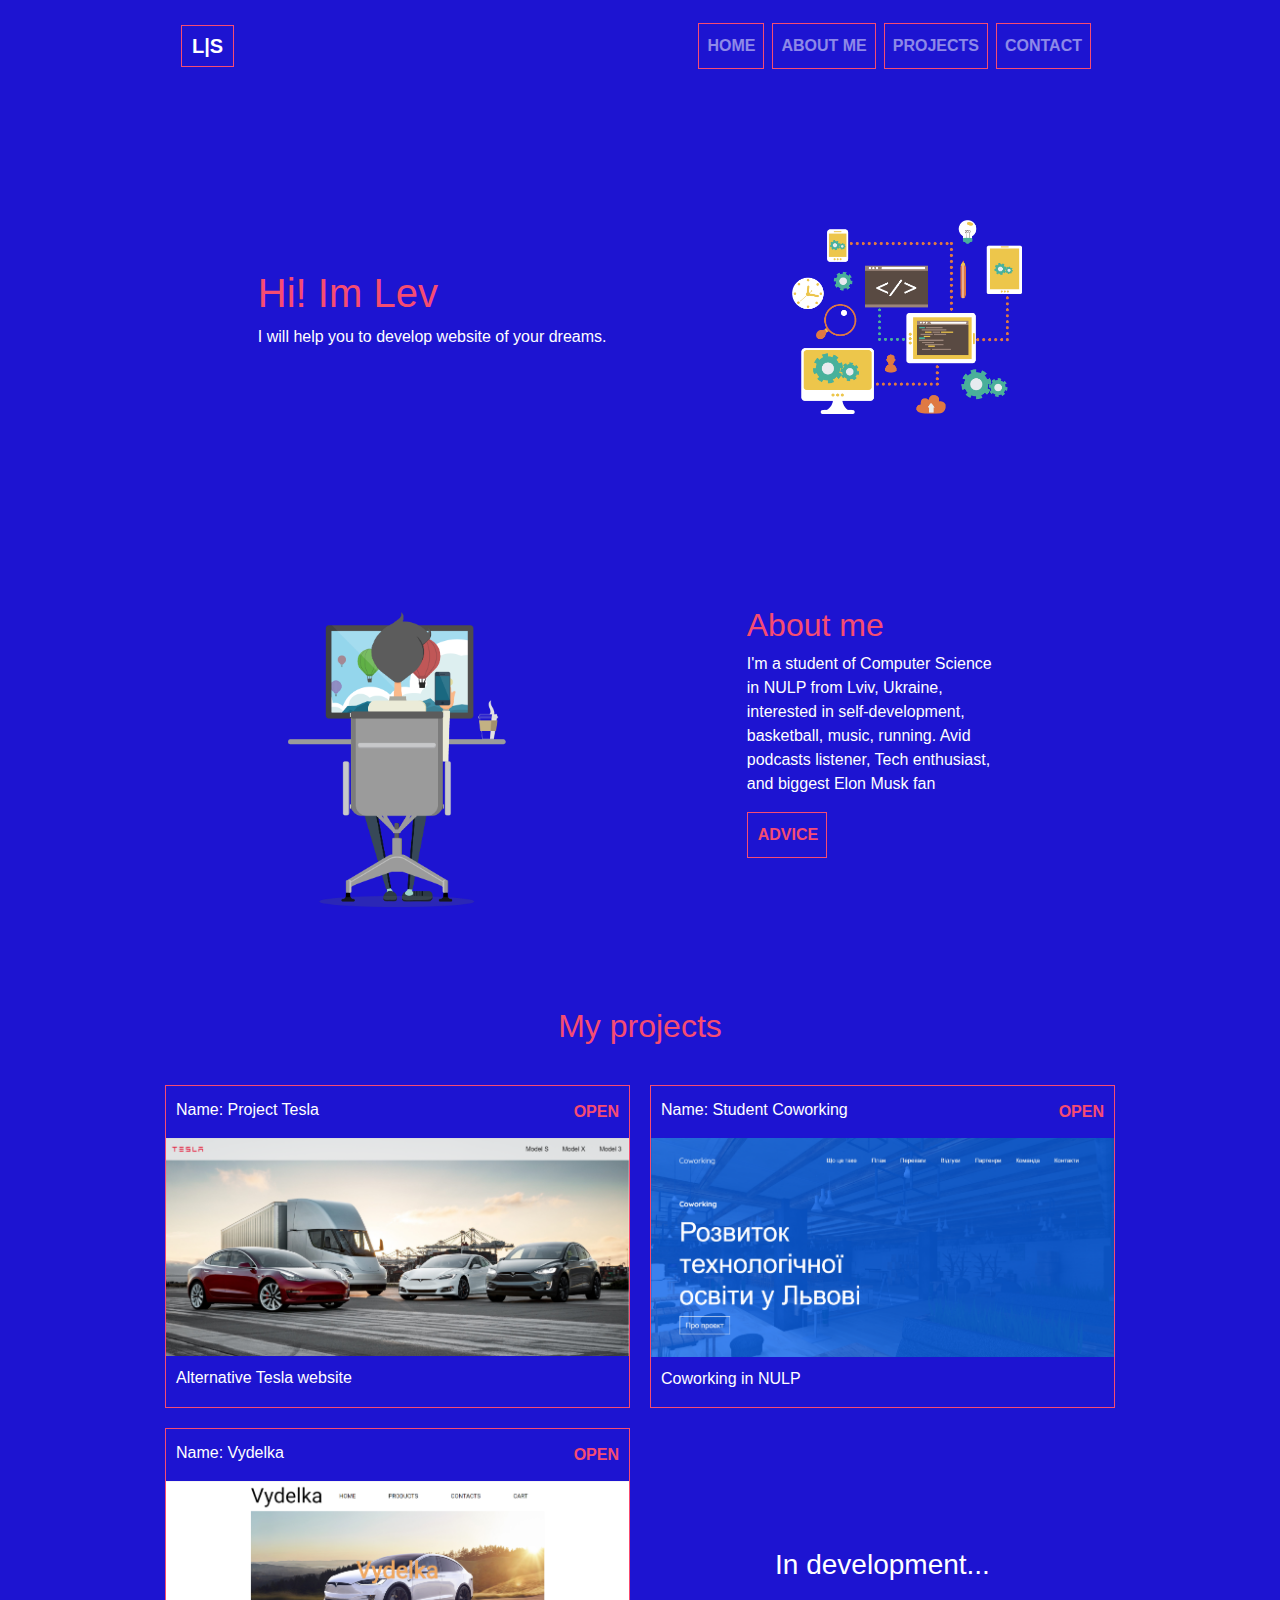
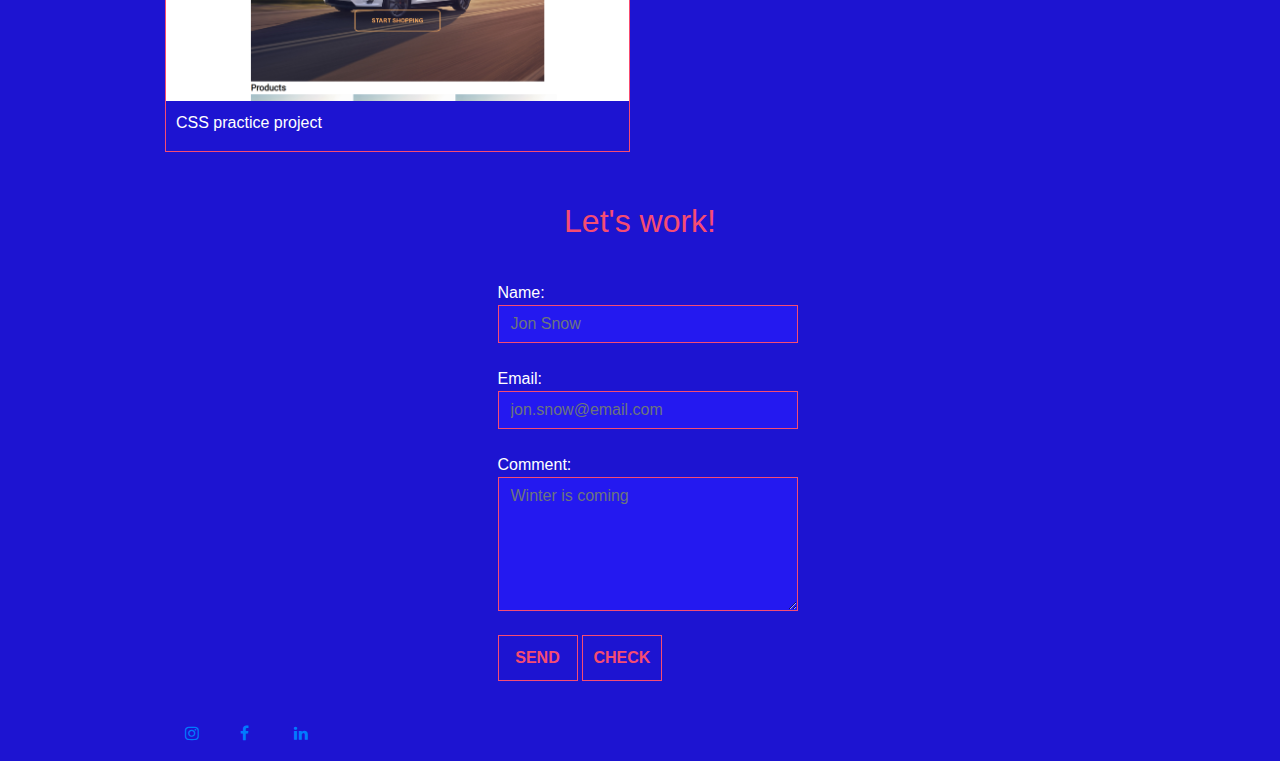
<file: index.html>
<!DOCTYPE html>
<html lang="en">

<head>
    <meta charset="UTF-8">
    <meta name="viewport" content="width=device-width, initial-scale=1.0">
    <meta http-equiv="X-UA-Compatible" content="ie=edge">
    <link rel="stylesheet" href="https://stackpath.bootstrapcdn.com/bootstrap/4.3.1/css/bootstrap.min.css"
        integrity="sha384-ggOyR0iXCbMQv3Xipma34MD+dH/1fQ784/j6cY/iJTQUOhcWr7x9JvoRxT2MZw1T" crossorigin="anonymous">
    <link rel="stylesheet" href="https://fonts.googleapis.com/css?family=Open+Sans:300" type="text/css" />
    <link rel="stylesheet" href="css/index.css">
    <link rel="shortcut icon" href="img/favicon-32x32.png" type="image/png">
    <link rel="stylesheet" href="https://cdnjs.cloudflare.com/ajax/libs/font-awesome/4.7.0/css/font-awesome.min.css">
    <title>Lev Sikyrynskyi</title>
</head>

<body>
    <nav class="navbar sticky-top navbar-expand-sm navbar-dark">
        <a class="navbar-brand" href="#">L|S</a>
        <button class="navbar-toggler" type="button" data-toggle="collapse" data-target="#navbarNav"
            aria-controls="navbarNav" aria-expanded="false" aria-label="Toggle navigation">
            <span class="navbar-toggler-icon"></span>
        </button>
        <div class="collapse navbar-collapse" id="navbarNav">
            <ul class="navbar-nav ml-auto">
                <li class="nav-item mr-1 pr-1">
                    <a class="nav-link" href="#landing">HOME</a>
                </li>
                <li class="nav-item mr-1 pr-1">
                    <a class="nav-link" href="#about_me">ABOUT ME</a>
                </li>
                <li class="nav-item mr-1 pr-1">
                    <a class="nav-link" href="#projects">PROJECTS</a>
                </li>
                <li class="nav-item mr-1 pr-1">
                    <a class="nav-link" href="#contact-form">CONTACT</a>
                </li>
            </ul>
        </div>
    </nav>
    <!-- </header> -->

    <section id="landing">
        <div id="landing-content">
            <h1>Hi! Im Lev</h1>
            <p>I will help you to develop website of your dreams.</p>
        </div>
        <img id="web-dev" src="img/web-dev.png" alt="Web development">
    </section>

    <section id="about_me">
        <div id="bio">
            <h2>About me</h2>
            <p> I'm a student of Computer Science in NULP from Lviv,
                Ukraine, interested in self-development, basketball,
                music, running. Avid podcasts listener, Tech enthusiast,
                and biggest Elon Musk fan</p>
            <button class="fetch-advice body-btn" data-toggle="modal" data-target="#modal-window">ADVICE</button>
        </div>
        <img id="developer" src="img/software-dev.png" alt="software developer">
    </section>

    <section id="projects">
        <h2>My projects</h2>
        <div id="projects-list">

            <div class="project_card">
                <div class="card_header">
                    <div class="card_name">
                        <p>Name: Project Tesla</p>
                    </div>
                    <a href="https://lsikyr.github.io/student-project/" target="_blank">
                        OPEN
                    </a>
                </div>
                <div class="card_content">
                    <a href="https://lsikyr.github.io/Tesla_practice/" target="_blank">
                        <img class="preview" src="img/tesla_website.png" alt="Tesla website">
                    </a>
                    <p>Alternative Tesla website</p>
                </div>
            </div>

            <div class="project_card">
                <div class="card_header">
                    <div class="card_name">
                        <p>Name: Student Coworking</p>
                    </div>
                    <a href="https://lsikyr.github.io/student-project/" target="_blank">
                        OPEN
                    </a>
                </div>
                <div class="card_content">
                    <a href="https://lsikyr.github.io/student-project/" target="_blank">
                        <img class="preview" src="img/coworking.png" alt="Student coworking">
                    </a>
                    <p>Coworking in NULP</p>
                </div>
            </div>

            <div class="project_card">
                <div class="card_header">
                    <div class="card_name">
                        <p>Name: Vydelka</p>
                    </div>
                    <a href="https://lsikyr.github.io/404-CSS-02/" target="_blank">
                        OPEN
                    </a>
                </div>
                <div class="card_content">
                    <a href="https://lsikyr.github.io/404-CSS-02/" target="_blank">
                        <img class="preview" src="img/vydelka.png" alt="Vydelka">
                    </a>
                    <p>CSS practice project</p>
                </div>
            </div>

            <div id="futureProject">
                <h3>In development...</h3>
            </div>

        </div>
    </section>

    <section id="contact">
        <div id="contact-header">
            <h2>Let's work!</h2>
        </div>
        <div id="contact-content">
            <div id="contact-form">
                <form>
                    <div class="form-group">
                        <label>
                            Name: <input id="name-input" type="text" class="form-control" placeholder="Jon Snow">
                        </label>
                    </div>
                    <div class="form-group">
                        <label>
                            Email: <input type="email" id="email-input" class="form-control"
                                placeholder="jon.snow@email.com">
                        </label>
                    </div>
                    <div class="form-group">
                        <label>Comment:
                            <textarea id="comment-input" class="form-control" rows="5" cols="30"
                                placeholder="Winter is coming"></textarea>
                        </label>
                    </div>
                    <button type="submit" id="save-btn" class="body-btn">SEND</button>
                    <button type="submit" class="load body-btn" data-toggle="modal" data-target="#modal-window2">CHECK</button>
                </form>
                <br>
            </div>
        </div>
    </section>
    
    <!-- Modal window -->
    <div class="modal fade" id="modal-window" tabindex="-1" role="dialog" aria-labelledby="modal-window"
        aria-hidden="true">
        <div class="modal-dialog modal-dialog-centered" role="document">
            <div class="modal-content">
                <div class="modal-header">
                    <h5 class="modal-title" id="exampleModalLongTitle">Modal title</h5>
                    <button type="button" class="close" data-dismiss="modal" aria-label="Close">
                        <span aria-hidden="true">&times;</span>
                    </button>
                </div>
                <div class="modal-body">
                    <h3 class="modal-text"></h3>
                </div>
                <div class="modal-footer">
                    <button type="button" class="btn btn-secondary" data-dismiss="modal">Close</button>
                </div>
            </div>
        </div>
    </div>
    <!-- Modal window 2 -->
    <div class="modal fade" id="modal-window2" tabindex="-1" role="dialog" aria-labelledby="modal-window"
        aria-hidden="true">
        <div class="modal-dialog modal-dialog-centered" role="document">
            <div class="modal-content">
                <div class="modal-header">
                    <h5 class="modal-title" id="exampleModalLongTitle2">Modal title</h5>
                    <button type="button" class="close" data-dismiss="modal" aria-label="Close">
                        <span aria-hidden="true">&times;</span>
                    </button>
                </div>
                <div class="modal-body">
                    <h4>Name:</h4>
                    <p class="modal-name"></p>
                    <h4>Email:</h4>
                    <p class="modal-email"></p>
                    <h4>Comment:</h4>
                    <p class="modal-comment"></p>
                </div>
                <div class="modal-footer">
                    <button type="button" class="btn btn-secondary" data-dismiss="modal">Close</button>
                </div>
            </div>
        </div>
    </div>
    <footer>
        <a href="https://www.facebook.com/lev.sikyrynskyi" class="fa fa-instagram"></a>
        <a href="https://www.instagram.com/sikyrynskiy/" class="fa fa-facebook"></a>
        <a href="https://www.linkedin.com/in/lev-sikyrynskyi-99b0ba182/" class="fa fa-linkedin"></a>
    </footer>

    <script src="https://code.jquery.com/jquery-3.3.1.slim.min.js"
        integrity="sha384-q8i/X+965DzO0rT7abK41JStQIAqVgRVzpbzo5smXKp4YfRvH+8abtTE1Pi6jizo"
        crossorigin="anonymous"></script>
    <script src="https://cdnjs.cloudflare.com/ajax/libs/popper.js/1.14.7/umd/popper.min.js"
        integrity="sha384-UO2eT0CpHqdSJQ6hJty5KVphtPhzWj9WO1clHTMGa3JDZwrnQq4sF86dIHNDz0W1"
        crossorigin="anonymous"></script>
    <script src="https://stackpath.bootstrapcdn.com/bootstrap/4.3.1/js/bootstrap.min.js"
        integrity="sha384-JjSmVgyd0p3pXB1rRibZUAYoIIy6OrQ6VrjIEaFf/nJGzIxFDsf4x0xIM+B07jRM"
        crossorigin="anonymous"></script>
    <script src="js/index.js"></script>
</body>

</html>
</file>
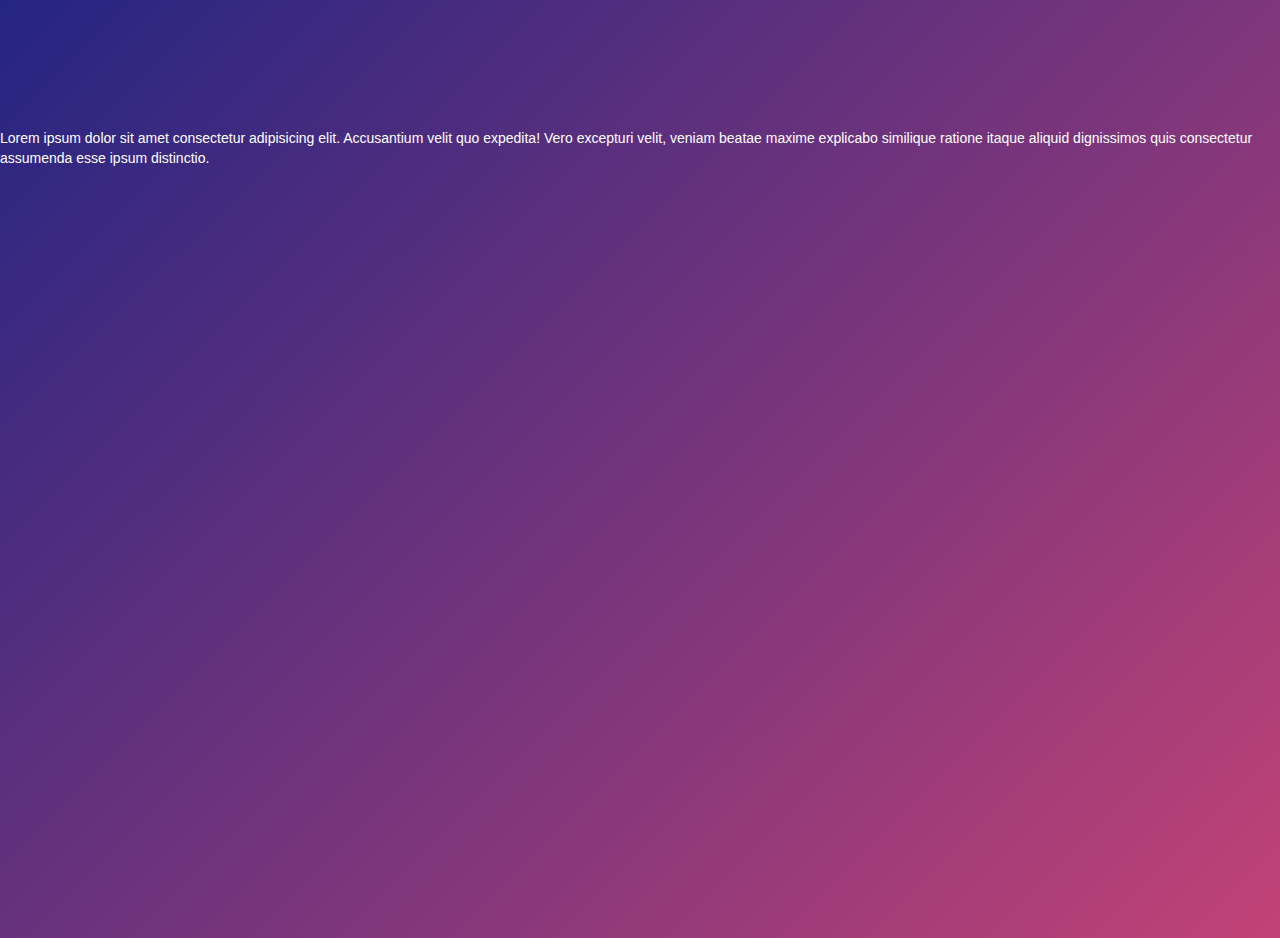
<file: gradient_template.html>
<!DOCTYPE html>
<html lang="en">
<head>
    <meta charset="UTF-8">
    <meta name="viewport" content="width=device-width, initial-scale=1.0">
	<meta http-equiv="X-UA-Compatible" content="ie=edge">
	<link rel="stylesheet" href="https://maxcdn.bootstrapcdn.com/bootstrap/3.4.0/css/bootstrap.min.css">
    <link rel="stylesheet" href="https://fonts.googleapis.com/css?family=Open+Sans:300" type="text/css" />
	<link rel="stylesheet" href="css/gradient_template.css">
	<title>Personal Page</title>
</head>
<body>
	<section id="second" class="mt-5 pt-5 bg-wite">
		<p>Lorem ipsum dolor sit amet consectetur adipisicing elit. Accusantium velit quo expedita! Vero excepturi velit, veniam beatae maxime explicabo similique ratione itaque aliquid dignissimos quis consectetur assumenda esse ipsum distinctio.</p>
	</section>



	<script src="https://code.jquery.com/jquery-3.3.1.slim.min.js" integrity="sha384-q8i/X+965DzO0rT7abK41JStQIAqVgRVzpbzo5smXKp4YfRvH+8abtTE1Pi6jizo" crossorigin="anonymous"></script>
	<script src="https://cdnjs.cloudflare.com/ajax/libs/popper.js/1.14.7/umd/popper.min.js" integrity="sha384-UO2eT0CpHqdSJQ6hJty5KVphtPhzWj9WO1clHTMGa3JDZwrnQq4sF86dIHNDz0W1" crossorigin="anonymous"></script>
	<script src="https://stackpath.bootstrapcdn.com/bootstrap/4.3.1/js/bootstrap.min.js" integrity="sha384-JjSmVgyd0p3pXB1rRibZUAYoIIy6OrQ6VrjIEaFf/nJGzIxFDsf4x0xIM+B07jRM" crossorigin="anonymous"></script>
</body>
</html>
</file>
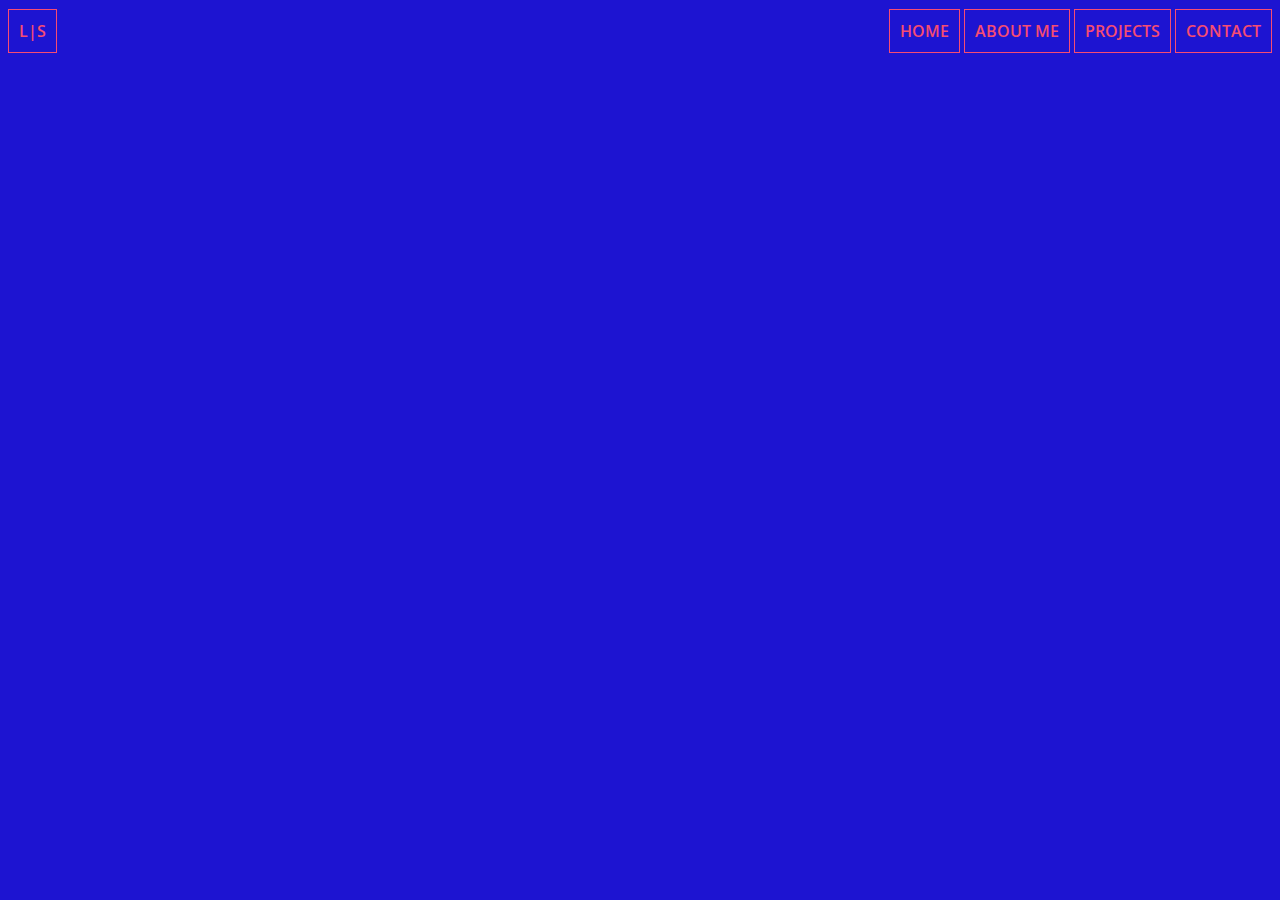
<file: portfolio.html>
<!DOCTYPE html>
<html lang="en">
<head>
    <meta charset="UTF-8">
    <meta name="viewport" content="width=device-width, initial-scale=1.0">
    <meta http-equiv="X-UA-Compatible" content="ie=edge">
    <link rel="stylesheet" href="https://fonts.googleapis.com/css?family=Open+Sans:300" type="text/css" />
    <link rel="stylesheet" href="css/portfolio.css">
    <title>Document</title>
</head>
<body>
    <header>
        <nav>
            <div id="logo">
                <a id="logo-content" href="index.html">L|S</a>
            </div>
            <div id="nav-buttons">
                <a href="index.html">HOME</a>
                <a href="#about_me">ABOUT ME</a>
                <a href="#projects">PROJECTS</a>
                <a href="#contact">CONTACT</a>
            </div>
        </nav>
    </header>
    <!-- <section id="projects">
        <section id="projects">
            <h1>My projects</h1>
            <div class="project_card">
                <div class="card_header">
                    <div class="card_name">
                        <p>Name: Project Tesla</p>
                    </div>
                    <a href="https://lsikyr.github.io/Tesla_practice/" target="_blank">
                        <img class="devices" src="img/monitor-tablet-and-smartohone.png" alt="open">
                    </a>
                </div>
                <div class="card_content">
                    <a href="https://lsikyr.github.io/Tesla_practice/" target="_blank">
                        <img class="preview" src="img/Capture.PNG" alt="Tesla website">
                    </a>
                    <p>Alternative Tesla website</p>
                </div>
            </div>
        </section>
    </section> -->
</body>
</html>
</file>
<file: css/index.css>
:root {
    font-family: 'Open Sans';
    scroll-behavior: smooth;
}

body {
    max-width: 950px;
    margin: auto;
    margin-top: 15px;
    background-color: #1d14d1;
    color: white;
}

h1, h2{
    color: #F64C72;
}

header{
    height: 60px;
}

nav a, .nav-link { 
    color: #F64C72;
    border: 1px #F64C72 solid;
    font-weight: 550;
    padding: 10px;
}

nav {
    padding-left: 10px;
    padding-right: 10px;
    display: flex;
    align-items: center;
    background-color: #1d14d1;
}

header nav .navbar-brand {
    font-size: 1.5rem;
}

#landing {
    height: 480px;
    display: flex;
    justify-content: space-around;
    align-items: center;
}

#landing img{
    max-width: 230px;
    justify-self: flex-end;
}


#about_me{
    display: flex;
    justify-content: space-around;
    flex-direction: row-reverse;
    align-items: center;
}

#about_me img{
    height: 350px;
}

#bio {
    width: 250px;
}

#projects {
    margin-top: 100px;
}

#projects-list {
    display: grid;
    grid-template-columns: 1fr 1fr;
    grid-gap: 20px;
    margin-top: 40px;
}

#projects h2 {
    text-align: center;
}

#projects .project_card{
    border: 1px #F64C72 solid;
}

.project_card .card_header{
    padding: 0px 10px 0px 10px;
    display: flex;
    justify-content: space-between;
    align-items: center;
}

.project_card .card_header a {
    text-decoration: none;
    color: #F64C72;
    font-weight: 550;
}

.devices {
    width: 30px;
}

.card_name {
    width: 200px;
    margin-top: 12px;
}

.preview{
    max-width: 100%;
}

#projects .project_card .card_content p {
    padding: 10px 10px 0px 10px;
}

#futureProject{
    text-align: center;
    margin-top: 120px;
}

#contact h2{
    text-align: center;
    margin-top: 50px;
    margin-bottom: 40px;
}

#contact #contact-form{
    margin-left: 35%;
}

.body-btn {
    width: 80px;
    background-color: #1d14d1;
    color: #F64C72;
    border: 1px #F64C72 solid;
    font-weight: 550;
    padding: 10px;
}

.body-btn:hover {
    background-color: #F64C72;
    color: #1d14d1;
}

.modal-body{
    color: black;
}

.form-control{
    width: 300px;
    border-radius: 0px;
    border-color: #F64C72;
    background-color: #2419f0;
    color: white; 
}
.fa {
    padding: 20px;
    font-size: 30px;
    width: 50px;
    text-align: center;
    text-decoration: none;
  }

@media (max-width: 949px){
    #projects-list {
        display: flex;
        flex-direction: column;
        align-items: center;
    }

    #projects .project_card{
        width: 70%;
        margin-bottom: 10px; 
    }

    #futureProject {
        display: none;
    }
}

@media (max-width: 705px) {
    #landing {
        flex-direction: column;
        justify-content: center;
        align-items: center;
     }

    #landing-content {
        left: 0%;
        margin-bottom: 20px;
        text-align: center;
    }

    #landing-content p {
        margin-top: 30px;
        margin-bottom: 30px;
    }

    #about_me {
        flex-direction: column;
    }

    #contact #contact-form{
        margin-left: 20%;
    }

    .form-control{
        width: 250px;
    }
}

@media (max-width: 415px){
    section #landing-content h1 {
        text-align: center;
        margin-top: 140px;
        margin-bottom: 50px;
    }
    
    section #landing-content p {
        width: 70%;
        margin: auto;
        margin-bottom: 60px;
    }

    #about_me{
        margin-top: 130px;
    }
    
    #about_me h2 {
        text-align: center;
        margin-bottom: 30px;
    }

    #contact #contact-form{
        margin-left: 20%;
    }

    .form-control{
        width: 200px;
    }
}
</file>
<file: css/gradient_template.css>
body {
	width: 100wh;
	height: 90vh;
	color: white;
	background: linear-gradient(-45deg, #2F2FA2, #99738E, #F64C72, #242582);
	background-size: 400% 400%;
	-webkit-animation: Gradient 15s ease infinite;
	-moz-animation: Gradient 15s ease infinite;
	animation: Gradient 15s ease infinite;
}

@-webkit-keyframes Gradient {
	0% {
		background-position: 0% 50%
	}
	50% {
		background-position: 100% 50%
	}
	100% {
		background-position: 0% 50%
	}
}

@-moz-keyframes Gradient {
	0% {
		background-position: 0% 50%
	}
	50% {
		background-position: 100% 50%
	}
	100% {
		background-position: 0% 50%
	}
}

@keyframes Gradient {
	0% {
		background-position: 0% 50%
	}
	50% {
		background-position: 100% 50%
	}
	100% {
		background-position: 0% 50%
	}
}

h1,
h6 {
	font-family: 'Open Sans';
    font-weight: 300;
    font-size: 35px;
	text-align: center;
	position: absolute;
	top: 40%;
	right: 0;
	left: 0;
}
h2, h3{
    font-family: 'Open Sans';
    font-weight: 300;
    font-size: 25px;
	text-align: center;
	position: absolute;
	top: 50%;
	right: 0;
	left: 0;
}

@keyframes move_arrow{
    0%{
        transform: translateY(0px)
    }
    100%{
        transform: translateY(10px)
    }
}

#arrow {
    width: 50px;
    animation: move_arrow 0.6s ease infinite;
    animation-direction: alternate;
    position: absolute;
	top: 90%;   
	left: 48%;
}

#first{
    width: 100%;
	height: 100%;
}

#second{
	margin-top: 10%;
}
</file>
<file: css/portfolio.css>
body {
    background-color: #1d14d1;
    color: white;
    font-family: 'Open Sans';
}

h1 {
    text-align: center;
    color: #F64C72;
}

nav a { 
    color: #F64C72;
    border: 1px #F64C72 solid;
    font-weight: 600;
    text-decoration: none;
    padding: 10px;
}

header{
    height: 50px;
}

nav{
    margin-top: 20px;
}

#logo{
    float: left;
}   

#nav-buttons{
    float: right;
}

.project_card{
    width: 40%;
    border: 1px #F64C72 solid;
}

.devices {
    width: 30px;
}

.card_name {
    width: 200px;
}

.preview{
    max-width: 100%;
}
</file>
